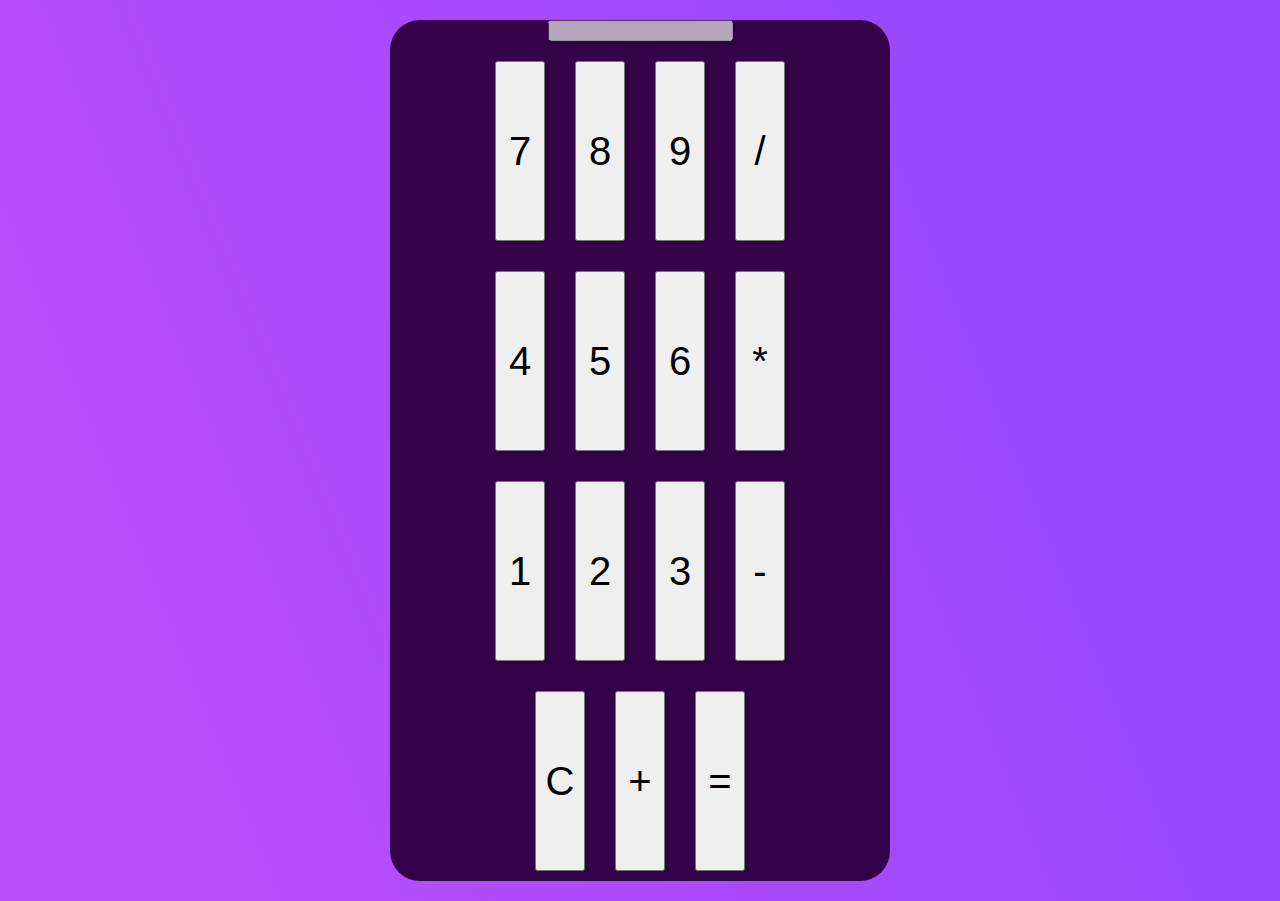
<file: index.html>
<!DOCTYPE html>
<html lang="en">
<head>
    <meta charset="UTF-8">
    <meta name="viewport" content="width=device-width, initial-scale=1.0">
    <link rel="stylesheet" href="bacana.css">
    <title>Document</title>
</head>
<body>
    <div class="container">
        <input type="text" id="visor" disabled>
        <div class="teclado">
            <div class="barra1">
            <button class="numero" onclick="calculadora.adicionarNumero('7')">7</button>
            <button class="numero" onclick="calculadora.adicionarNumero('8')">8</button>
            <button class="numero" onclick="calculadora.adicionarNumero('9')">9</button>
        
            <button class="operacao" onclick="calculadora.adicionarOperacao('/')">/</button>
        </div>
            <div class="barra2">
            <button class="numero" onclick="calculadora.adicionarNumero('4')">4</button>
            <button class="numero" onclick="calculadora.adicionarNumero('5')">5</button>
            <button class="numero" onclick="calculadora.adicionarNumero('6')">6</button>
        
            <button class="operacao" onclick="calculadora.adicionarOperacao('*')">*</button>
        </div>
            <div class="barra3">
            <button class="numero" onclick="calculadora.adicionarNumero('1')">1</button>
            <button class="numero" onclick="calculadora.adicionarNumero('2')">2</button>
            <button class="numero" onclick="calculadora.adicionarNumero('3')">3</button>
            <button class="operacao" onclick="calculadora.adicionarOperacao('-')">-</button>
        </div>
            <div class="barra4">
            
            <button class="operacao" onclick="calculadora.limpar()">C</button>
            <button class="operacao" onclick="calculadora.adicionarOperacao('+')">+</button>
            <button class="operacao" onclick="calculadora.resultado('=')">=</button>
        </div>
            
        </div>
    </div>
    <script src="main.js"></script>
</body>
</html>
</file>
<file: bacana.css>
body {
    
    background: linear-gradient(68.15deg, #b84dfa 16.62%, #9447ff 85.61%)
    

}

.container {
    text-align: center; 
    border-radius: 30px;
    
    width: 500px;
    margin: 20px auto;
    background-color: #330047;
    
}

.teclado {
    display: flex;
    flex-direction: column; 
    align-items: center;
}


.barra1,
.barra2,
.barra3,
.barra4 {
    display: flex;
    justify-content: center; 
    margin-top: 10px;
    height: 200px;
    width: 500px;
}


.button {
    margin: 5px; 
}

.numero, .operacao {
    margin: 10px 15px;
    font-size: 40px;
    width: 50px;

}
</file>
